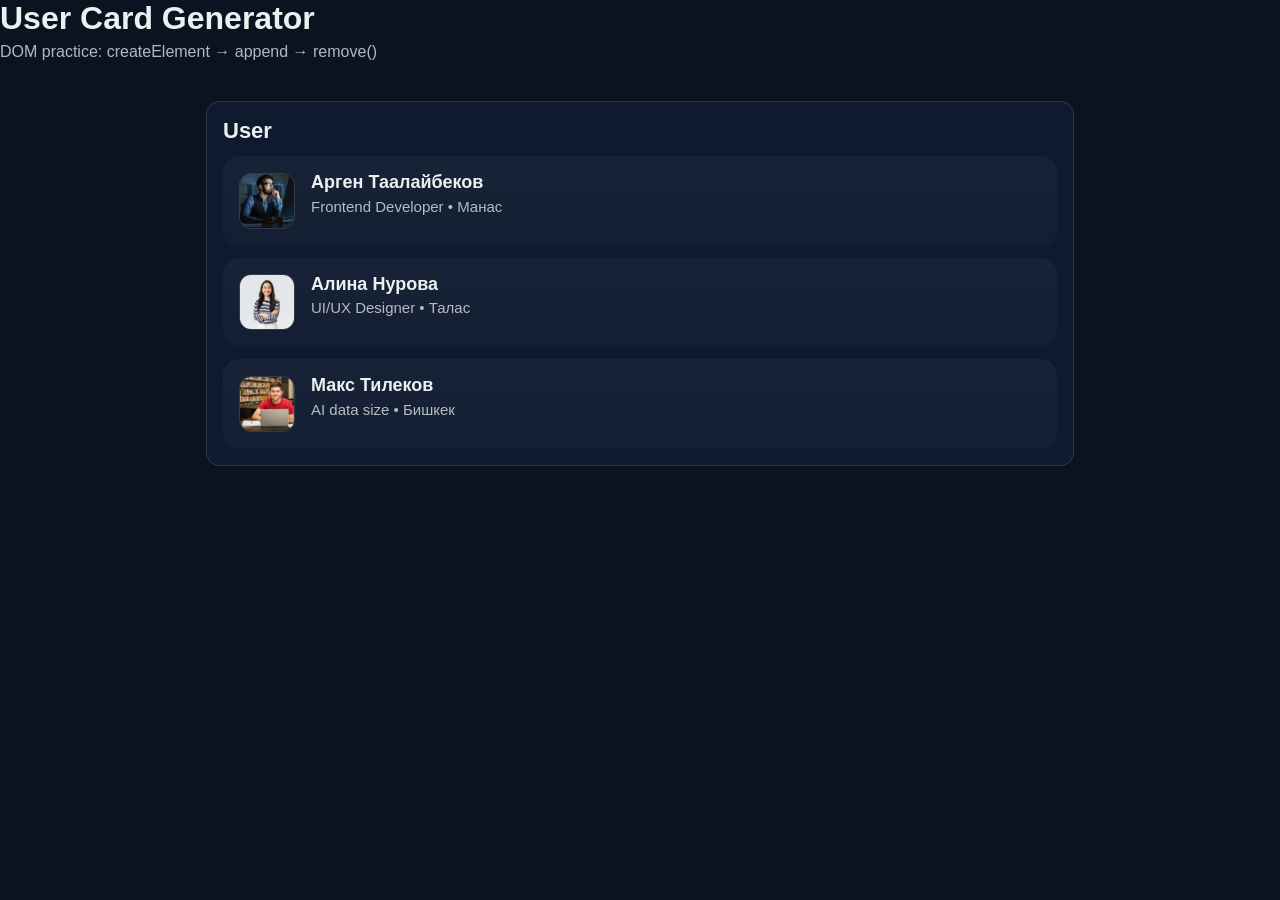
<file: dom/index.html>
<!DOCTYPE html>
<html lang="en">

<head>
    <meta charset="UTF-8">
    <meta name="viewport" content="width=device-width, initial-scale=1.0">
    <title>User Card Generator</title>
    <link rel="stylesheet" href="./style.css">
</head>

<body>
    <header class="header">
        <h1>User Card Generator</h1>
        <p>DOM practice: createElement → append → remove()</p>
    </header>
    <main class="app">
        <section class="panel">
            <h2>User</h2>
            <div class="users" id="users"></div>
        </section>
    </main>
    <script src="app.js"></script>
</body>

</html>
</file>
<file: dom/style.css>
* {
    box-sizing: border-box;
}

body {
    margin: 0;
    font-family: Arial, sans-serif;
    background: #0b1220;
    color: #eaf1f1;
}

.app {
    max-width: 900px;
    margin: 0 auto;
    padding: 24px 16px;
}

.header {
    margin-bottom: 16px;
}

.header h1 {
    margin: 0;
}

.header p {
    margin: 6px 0 0;
    opacity: .75;
}

.panel {
    background: #0f1a2f;
    border: 1px solid rgba(255, 255, 255, 0.12);
    border-radius: 14px;
    padding: 16px;
}

.panel h2 {
    margin: 0;
    font-size: 22px;
}

.users {
    display: grid;
    gap: 12px;
    margin-top: 12px;
}

.card {
    background: linear-gradient(
        180deg,
        rgba(255,255,255,0.04),
        rgba(255,255,255,0.02)
    );
    border-radius: 16px;
    padding: 16px;
    display: grid;
    grid-template-columns: 56px 1fr;
    gap: 16px;
    align-items: center;
    transition: 0.25s;
}

.card:hover {
    background: rgba(255, 255, 255, 0.06);
    transform: translateY(-2px);
}

.card div {
    display: flex;
    flex-direction: column;
    justify-content: center;
}

.avatar {
    width: 56px;
    height: 56px;
    border-radius: 12px;
    object-fit: cover;
    border: 1px solid rgba(255, 255, 255, 0.12);
}

.name {
    margin: 0;
    font-size: 18px;
    font-weight: 600;
    line-height: 1.2;
}

.meta {
    margin-top: 4px;
    font-size: 15px;
    opacity: 0.75;
}
</file>
